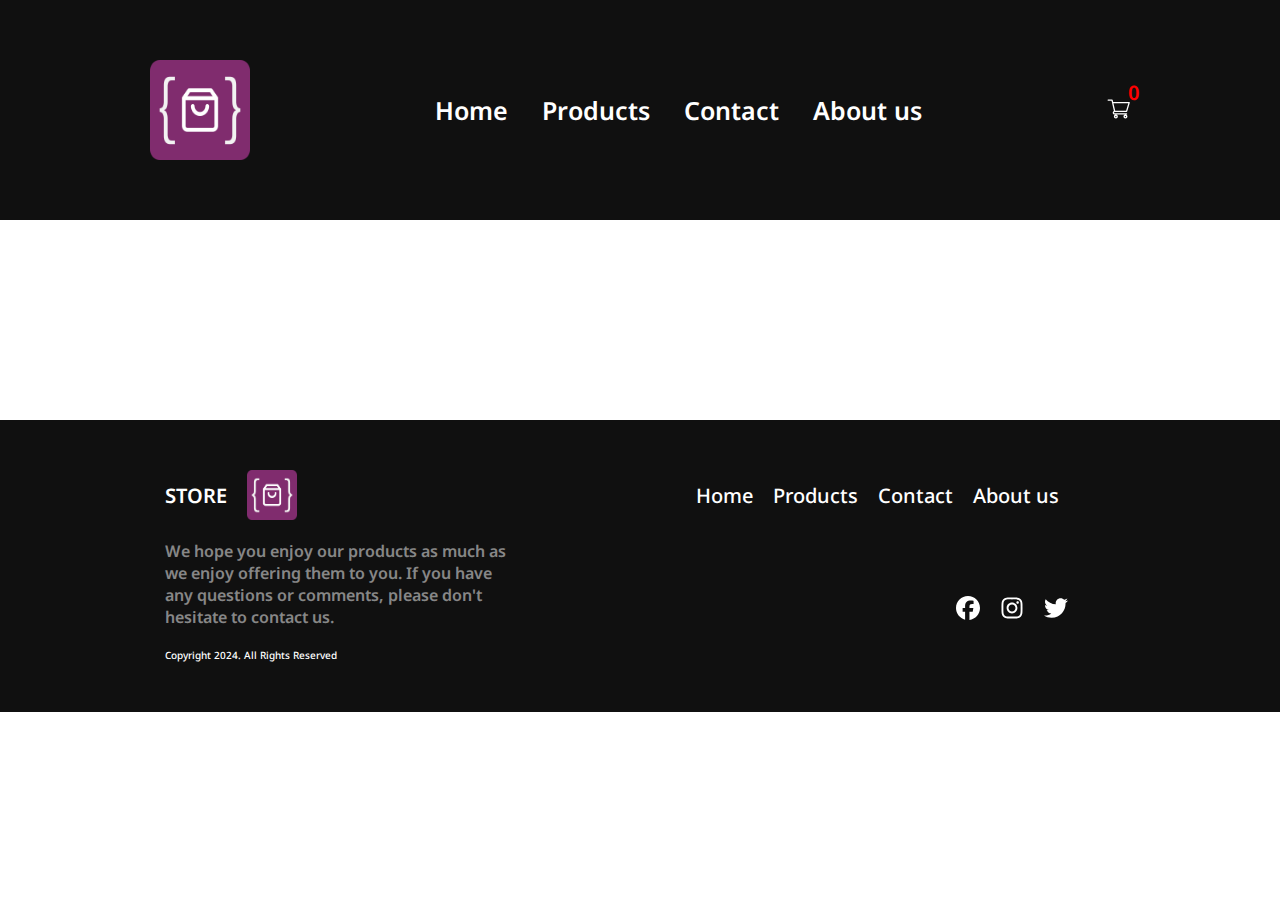
<file: index.html>
<!DOCTYPE html>
<html lang="en">
<head>
    <meta charset="UTF-8">
    <meta name="viewport" content="width=device-width, initial-scale=1.0">
    <link rel="shortcut icon" href="./images/logo.png" type="image/x-icon">
    <link rel="preconnect" href="https://fonts.googleapis.com">
<link rel="preconnect" href="https://fonts.gstatic.com" crossorigin>
<link href="https://fonts.googleapis.com/css2?family=Noto+Sans+Georgian:wght@100..900&display=swap" rel="stylesheet">
    <link rel="stylesheet" href="./styles/css/global.css">
    <script type="module" src="./js/script.js" defer></script>

    <title>STORE</title>
</head>
<body>

    <header>
        <img id="menu" src="./images/burger-menu-svgrepo-com.svg" alt="menu icon">
        <img class="logo" src="./images/logo.png" alt="logo icon">
        <nav >
            <ul>
                <li><a href="./index.html">Home</a></li>
                <li><a href="#">Products</a></li>
                <li><a href="#">Contact</a></li>
                <li><a href="#">About us</a></li>
            </ul>
        </nav>
        <div id="cart-container">
                <img id="cart" src="./images/cart.svg" alt="cart icon">
            <h3 id="cardcount">0</h3>
        </div>
        <div class="cart-popup inactive" >
            <div class="popup-header">
                <h4 class="popup-count">cart</h4>
                <button>Remove all</button>
            </div>
            <div id="cart-item">
                <!-- აქ ემატება ქარდები კარტში -->
            </div>
            <div class="checkout-container">
                <div class="total-container">
                    <span>Total</span>
                    <span>0</span>
                </div>
                <a href="./checkout.html">
                    <button>CheckOut</button>
                </a>
            </div>
        </div>
    </header>
    <main>
        <section class="card-section">
          
        </section>
    </main>

    <footer>
        <div class="logo-container">
            <h1>STORE</h1>
            <img src="./images/logo.png" alt="logo icon">
        </div>
        <ul>
            <li><a href="./index.html">Home</a></li>
            <li><a href="#">Products</a></li>
            <li><a href="#">Contact</a></li>
            <li><a href="#">About us</a></li>
        </ul>
        <p>We hope you enjoy our products as much as we enjoy offering them to you. If you have any questions or comments, please don't hesitate to contact us.</p>
        
        <div class="socmedia-wrapper">
            <span>Copyright 2024. All Rights Reserved</span>

            <div class="socmedia">
               <img src="./images/facebook.svg" alt="facebook icon">
               <img src="./images/instagram.svg" alt="instagram icon">
               <img src="./images/twitter.svg" alt="twitter icon">
            </div>
        </div>


    </footer>

</body>
</html>
</file>
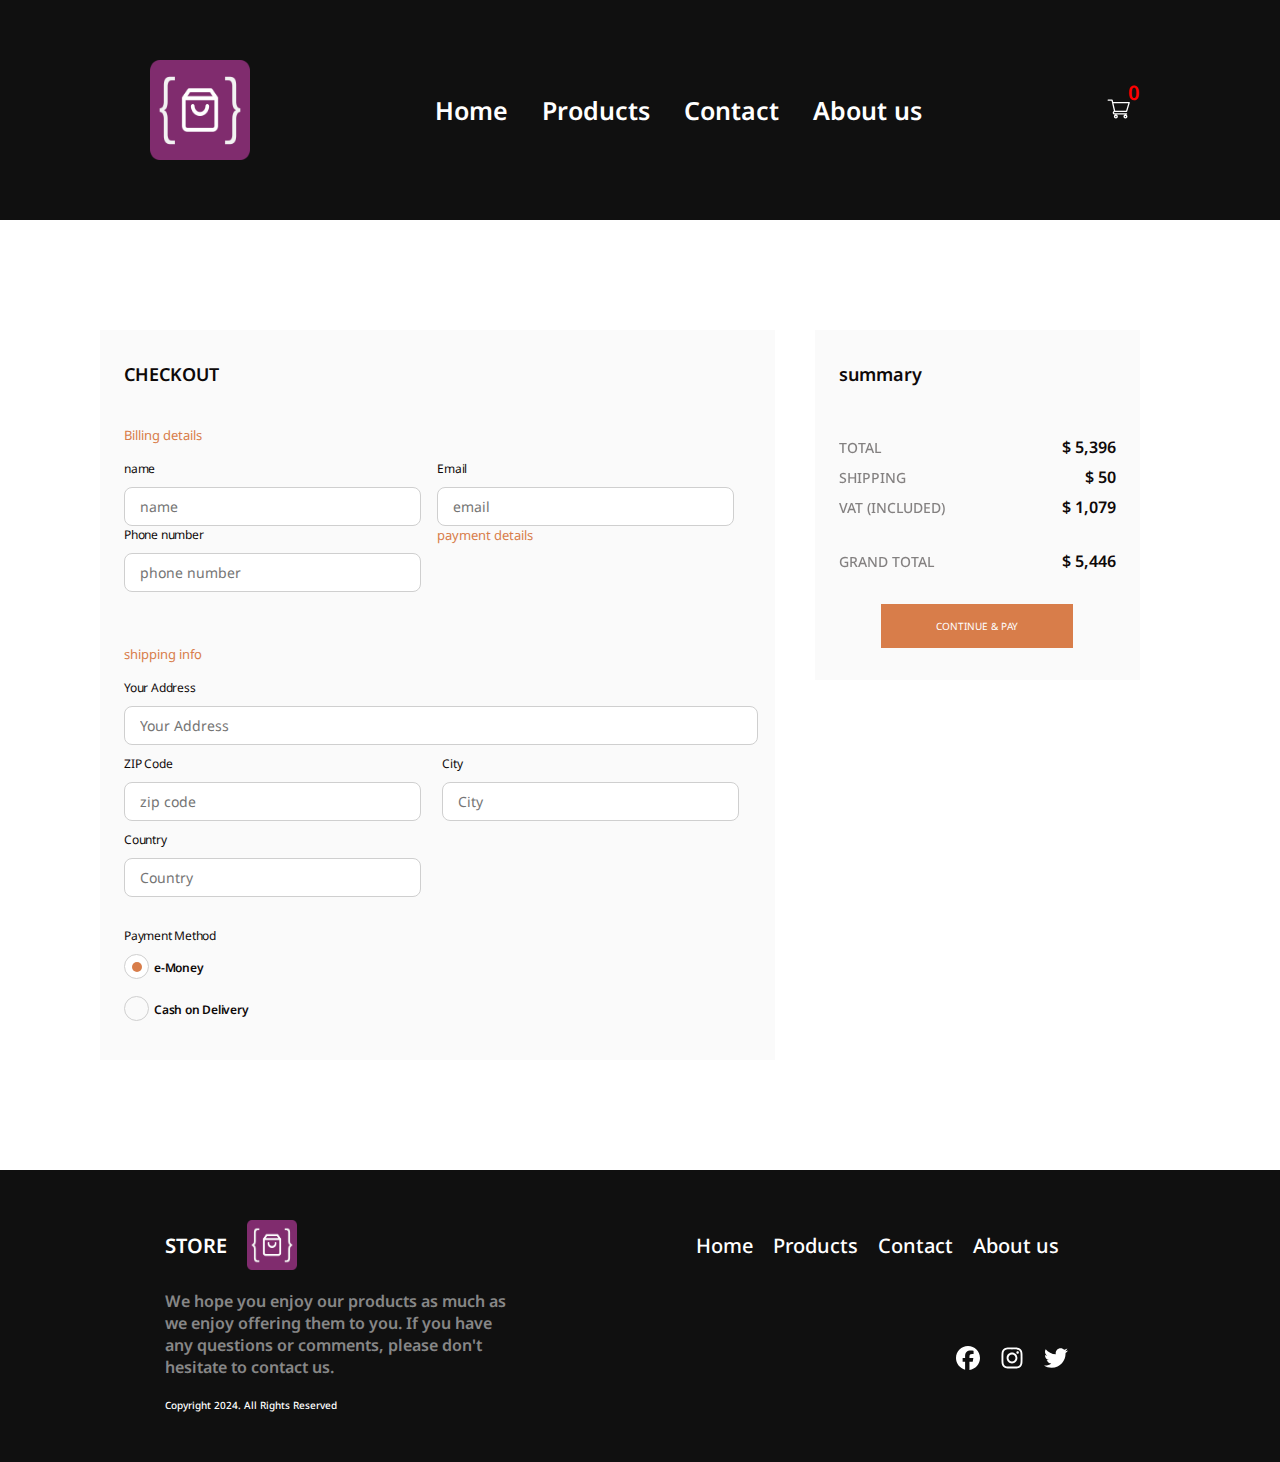
<file: checkout.html>
<!DOCTYPE html>
<html lang="en">
<head>
    <meta charset="UTF-8">
    <meta name="viewport" content="width=device-width, initial-scale=1.0">
    <link rel="shortcut icon" href="./images/logo.png" type="image/x-icon">
    <link rel="preconnect" href="https://fonts.googleapis.com">
<link rel="preconnect" href="https://fonts.gstatic.com" crossorigin>
<link href="https://fonts.googleapis.com/css2?family=Noto+Sans+Georgian:wght@100..900&display=swap" rel="stylesheet">
    <title>STORE</title>
    <link rel="stylesheet" href="./styles/css/global.css">
    <script type="module" src="./js/checkout.js" defer></script>
</head>
<body>
    <header>
        <img id="menu" src="./images/burger-menu-svgrepo-com.svg" alt="menu icon">
        <img class="logo" src="./images/logo.png" alt="logo icon">
        <nav >
            <ul>
                <li><a href="./index.html">Home</a></li>
                <li><a href="#">Products</a></li>
                <li><a href="#">Contact</a></li>
                <li><a href="#">About us</a></li>
            </ul>
        </nav>
        <div id="cart-container">
                <img id="cart" src="./images/cart.svg" alt="cart icon">
            <h3 id="cardcount">0</h3>
        </div>
    </header>
    <div class="checkout-summary">
        <section class="checkout-section">
            <form action="">
                <h2 class="checkout-title">CHECKOUT</h2>
                <span class="billing">Billing details</span>
                <div>
                    <label for="">name</label>
                    <input type="text" placeholder="name">
                </div>
                <div>
                    <label for="">Email</label>
                    <input type="text" placeholder="email">
                </div>
                <div>
                    <label for="">Phone number</label>
                    <input type="text" placeholder="phone number">
                </div>
                <span class="shipping">shipping info</span>
                <div class="address">
                    <div class="address-input">
                        <label for="">Your Address</label>
                        <input type="text" placeholder="Your Address">
                    </div>
                    <div>
                        <label for="">ZIP Code</label>
                        <input type="text" placeholder="zip code">
                    </div>
                    <div class="city">
                        <label for="">City</label>
                        <input type="text" placeholder="City">
                    </div>
                    <div>
                        <label for="">Country</label>
                        <input type="text" placeholder="Country">
                    </div>
                </div>
    
                <span>payment details</span>
                <div >
                    <label for="">Payment Method</label>
                    <div class="checkboxes">
                        <label class="container">e-Money
                            <input type="radio" checked="checked" name="radio">
                            <span class="checkmark"></span>
                          </label>
                          <label class="container">Cash on Delivery
                            <input type="radio" name="radio">
                            <span class="checkmark"></span>
                          </label>
                    </div>
                </div>
            </form>
        </section>
        <section class="summary">
            <h2>summary</h2>
            <div class="cards">

            </div>
            <div class="price-container">
                <div>
                    <span>TOTAL</span>
                    <p>$ 5,396</p>
                </div>
                <div>
                    <span>SHIPPING</span>
                    <p>$ 50</p>
                </div>
                <div>
                    <span>VAT (INCLUDED)</span>
                    <p>$ 1,079</p>
                </div>  
            </div>
            <div class="grand-total">
                <span>GRAND TOTAL</span>
                <p>$ 5,446</p>
            </div>
            <button>CONTINUE & PAY</button>
        </section>

        <div class="">

        </div>
    </div>

    <footer>
        <div class="logo-container">
            <h1>STORE</h1>
            <img src="./images/logo.png" alt="logo icon">
        </div>
        <ul>
            <li><a href="./index.html">Home</a></li>
            <li><a href="#">Products</a></li>
            <li><a href="#">Contact</a></li>
            <li><a href="#">About us</a></li>
        </ul>
        <p>We hope you enjoy our products as much as we enjoy offering them to you. If you have any questions or comments, please don't hesitate to contact us.</p>
        
        <div class="socmedia-wrapper">
            <span>Copyright 2024. All Rights Reserved</span>

            <div class="socmedia">
               <img src="./images/facebook.svg" alt="facebook icon">
               <img src="./images/instagram.svg" alt="instagram icon">
               <img src="./images/twitter.svg" alt="twitter icon">
            </div>
        </div>


    </footer>
</body>
</html>
</file>
<file: styles/css/global.css>
/* http://meyerweb.com/eric/tools/css/reset/ 
   v2.0 | 20110126
   License: none (public domain)
*/
*,
*::before,
*::after {
  margin: 0;
  padding: 0;
  box-sizing: border-box;
}

html,
body,
div,
span,
applet,
object,
iframe,
h1,
h2,
h3,
h4,
h5,
h6,
p,
blockquote,
pre,
a,
abbr,
acronym,
address,
big,
cite,
code,
del,
dfn,
em,
img,
ins,
kbd,
q,
s,
samp,
small,
strike,
strong,
sub,
sup,
tt,
var,
b,
u,
i,
center,
dl,
dt,
dd,
ol,
ul,
li,
fieldset,
form,
label,
legend,
table,
caption,
tbody,
tfoot,
thead,
tr,
th,
td,
article,
aside,
canvas,
details,
embed,
figure,
figcaption,
footer,
header,
hgroup,
menu,
nav,
output,
ruby,
section,
summary,
time,
mark,
audio,
video {
  margin: 0;
  padding: 0;
  border: 0;
  font-size: 100%;
  font: inherit;
  vertical-align: baseline;
  text-decoration: none;
}

/* HTML5 display-role reset for older browsers */
article,
aside,
details,
figcaption,
figure,
footer,
header,
hgroup,
menu,
nav,
section {
  display: block;
}

body {
  line-height: 1;
  font-family: "Work Sans", sans-serif;
  background-color: #f7f7f7;
}

ol,
ul {
  list-style: none;
}

blockquote,
q {
  quotes: none;
}

blockquote:before,
blockquote:after,
q:before,
q:after {
  content: "";
  content: none;
}

table {
  border-collapse: collapse;
  border-spacing: 0;
}

button {
  cursor: pointer;
}

html {
  font-size: 10px;
  font-family: "Noto Sans Georgian", sans-serif;
}

body {
  overflow-x: hidden;
  background-color: #FFFFFF;
  display: flex;
  justify-content: normal;
  align-items: center;
  flex-direction: column;
}

@media only screen and (min-width: 375px) {
  header {
    width: 100%;
    background-color: #101010;
    display: flex;
    justify-content: space-between;
    align-items: center;
    flex-direction: row;
    padding: 3rem 2.4rem;
    position: relative;
  }
  header .logo {
    width: 50px;
    height: 50px;
  }
  header #menu {
    width: 40px;
    height: 40px;
    filter: brightness(0) saturate(100%) invert(99%) sepia(1%) saturate(6%) hue-rotate(334deg) brightness(101%) contrast(103%);
  }
  header nav {
    display: none;
  }
  header #cart {
    width: 23px;
    height: 20px;
  }
  header .navActive {
    width: 32.7rem;
    display: block;
    position: absolute;
    top: 110%;
    left: 50%;
    transform: translate(-50%, 0);
    background-color: #9d6d95;
    padding: 8rem 0;
    border-radius: 1.5rem;
  }
  header .navActive ul {
    display: flex;
    justify-content: center;
    align-items: center;
    flex-direction: column;
    gap: 40px;
  }
  header .navActive ul a {
    color: #fff;
    font-family: "Noto Sans Georgian", sans-serif;
    font-size: 1.8rem;
    font-weight: 600;
    line-height: normal;
    white-space: nowrap;
    cursor: pointer;
  }
  header #cart-container {
    gap: 1rem;
    position: relative;
    cursor: pointer;
  }
  header #cart-container h3 {
    color: #FF0000;
    font-family: "Noto Sans Georgian", sans-serif;
    font-size: 2rem;
    font-weight: 600;
    line-height: normal;
    position: absolute;
    top: -2rem;
    right: -1rem;
  }
  header .cart-popup {
    width: 32.7rem;
    display: block;
    position: absolute;
    top: 110%;
    left: 50%;
    transform: translate(-50%, 0);
    background-color: #fff;
    border-radius: 1.5rem;
    padding: 1.5rem 1rem;
    border: 2px solid black;
  }
  header .cart-popup .popup-header {
    display: flex;
    justify-content: space-between;
    align-items: center;
    margin-bottom: 2rem;
  }
  header .cart-popup .popup-header h4 {
    color: #0e0909;
    font-family: "Noto Sans Georgian", sans-serif;
    font-size: 1.8rem;
    font-weight: 500;
    line-height: normal;
  }
  header .cart-popup .popup-header button {
    background-color: transparent;
    border: none;
    color: #000;
    font-family: "Noto Sans Georgian", sans-serif;
    font-size: 1.8rem;
    font-weight: 500;
    line-height: normal;
  }
  header .cart-popup #cart-item {
    width: 100%;
    display: flex;
    justify-content: space-between;
    align-items: center;
    flex-direction: column;
    gap: 1rem;
  }
  header .cart-popup #cart-item .card {
    width: 100%;
    display: flex;
    justify-content: space-between;
    align-items: center;
  }
  header .cart-popup #cart-item .card-info {
    display: flex;
    justify-content: space-between;
    align-items: center;
    gap: 2rem;
  }
  header .cart-popup #cart-item .card-info img {
    width: 70px;
    height: 80px;
  }
  header .cart-popup #cart-item .card-info .item-info {
    display: flex;
    justify-content: normal;
    align-items: start;
    flex-direction: column;
    gap: 1rem;
  }
  header .cart-popup #cart-item .card-info .item-info h5 {
    width: 7rem;
    color: #0e0909;
    font-family: "Noto Sans Georgian", sans-serif;
    font-size: 1rem;
    font-weight: 400;
    line-height: normal;
    text-align: left;
  }
  header .cart-popup #cart-item .card-info .item-info span {
    color: #0e0909;
    font-family: "Noto Sans Georgian", sans-serif;
    font-size: 1rem;
    font-weight: 400;
    line-height: normal;
  }
  header .cart-popup #cart-item .quantity {
    display: flex;
    justify-content: space-between;
    align-items: center;
    gap: 1rem;
  }
  header .cart-popup #cart-item .quantity span {
    color: #0e0909;
    font-family: "Noto Sans Georgian", sans-serif;
    font-size: 1rem;
    font-weight: 400;
    line-height: normal;
  }
  header .cart-popup #cart-item .quantity button {
    color: #000;
    font-family: "Noto Sans Georgian", sans-serif;
    font-size: 1rem;
    font-weight: 400;
    line-height: normal;
    background-color: #9644e3;
    border: none;
    padding: 0.7rem 1rem;
    border-radius: 0.8rem;
  }
  header .cart-popup .checkout-container {
    display: flex;
    justify-content: normal;
    align-items: center;
    flex-direction: column;
    gap: 2.4rem;
    margin-top: 3rem;
  }
  header .cart-popup .checkout-container .total-container {
    width: 100%;
    display: flex;
    justify-content: space-between;
    align-items: center;
  }
  header .cart-popup .checkout-container .total-container span {
    color: #0e0909;
    font-family: "Noto Sans Georgian", sans-serif;
    font-size: 1.8rem;
    font-weight: 600;
    line-height: normal;
  }
  header .cart-popup .checkout-container button {
    color: #0e0909;
    font-family: "Noto Sans Georgian", sans-serif;
    font-size: 1.8rem;
    font-weight: 500;
    line-height: normal;
    background-color: #d87d4a;
    border: none;
    padding: 1rem 5.2rem;
  }
  header .inactive {
    display: none;
  }
}
@media only screen and (min-width: 375px) and (min-width: 768px) {
  header {
    padding: 5rem 10rem;
  }
  header .logo {
    width: 75px;
    height: 75px;
  }
  header #menu {
    display: none;
  }
  header nav {
    display: block;
  }
  header ul {
    display: flex;
    justify-content: space-between;
    align-items: center;
    flex-direction: row;
    gap: 30px;
  }
  header ul a {
    color: #fff;
    font-family: "Noto Sans Georgian", sans-serif;
    font-size: 2rem;
    font-weight: 500;
    line-height: normal;
    white-space: nowrap;
    cursor: pointer;
  }
}
@media only screen and (min-width: 375px) and (min-width: 1200px) {
  header {
    padding: 6rem 15rem;
  }
  header .logo {
    width: 100px;
    height: 100px;
  }
  header nav {
    display: block;
  }
  header ul {
    display: flex;
    justify-content: space-between;
    align-items: center;
    flex-direction: row;
    gap: 34px;
  }
  header ul a {
    color: #fff;
    font-family: "Noto Sans Georgian", sans-serif;
    font-size: 2.5rem;
    font-weight: 600;
    line-height: normal;
  }
}
@media only screen and (min-width: 375px) {
  main {
    padding: 10rem 0;
  }
  main .card-section {
    display: flex;
    justify-content: center;
    align-items: center;
    flex-direction: column;
    gap: 3rem;
  }
  main .card {
    width: 350px;
    border: 2px solid #341818;
    display: flex;
    justify-content: center;
    align-items: center;
    flex-direction: column;
    gap: 1rem;
    padding: 1rem 1.5rem;
  }
  main .card .img {
    width: 327px;
  }
  main .card .title {
    color: #0e0909;
    font-family: "Noto Sans Georgian", sans-serif;
    font-size: 2.5rem;
    font-weight: 800;
    line-height: normal;
    text-align: center;
  }
  main .card .description {
    color: #0e0909;
    font-family: "Noto Sans Georgian", sans-serif;
    font-size: 2rem;
    font-weight: 500;
    line-height: normal;
  }
  main .card .rating {
    width: 100%;
    padding: 0 2rem;
    display: flex;
    justify-content: start;
    align-items: center;
  }
  main .card .rating img {
    width: 2rem;
    padding: 0 0 0.8rem;
    margin-left: 1rem;
  }
  main .card .price,
  main .card .category,
  main .card .rate,
  main .card .count {
    color: #0e0909;
    font-family: "Noto Sans Georgian", sans-serif;
    font-size: 1.8rem;
    font-weight: 400;
    line-height: normal;
  }
  main .card .category {
    align-self: start;
    padding-left: 2rem;
  }
}
@media only screen and (min-width: 768px) {
  main .card-section {
    display: grid;
    align-items: normal;
    grid-template-columns: 350px 350px;
    gap: 10px;
  }
  main .img {
    width: 300px;
  }
}
@media only screen and (min-width: 375px) {
  footer {
    width: 100%;
    background-color: #101010;
    display: flex;
    justify-content: center;
    align-items: center;
    flex-direction: column;
    padding: 1.5rem 0;
  }
  footer .logo-container {
    display: flex;
    justify-content: center;
    align-items: center;
    flex-direction: column;
    gap: 1rem;
    margin-bottom: 4rem;
  }
  footer .logo-container h1 {
    color: #fff;
    font-family: "Noto Sans Georgian", sans-serif;
    font-size: 2rem;
    font-weight: 600;
    line-height: normal;
  }
  footer .logo-container img {
    width: 50px;
    height: 50px;
  }
  footer ul {
    display: flex;
    justify-content: center;
    align-items: center;
    flex-direction: column;
    gap: 1rem;
  }
  footer ul a {
    color: #fff;
    font-family: "Noto Sans Georgian", sans-serif;
    font-size: 2rem;
    font-weight: 500;
    line-height: normal;
    white-space: nowrap;
    cursor: pointer;
  }
  footer .socmedia-wrapper {
    margin: 3rem 0 0;
    display: flex;
    justify-content: center;
    align-items: center;
    flex-direction: column;
    gap: 2rem;
  }
  footer .socmedia-wrapper span {
    color: #fff;
    font-family: "Noto Sans Georgian", sans-serif;
    font-size: 1rem;
    font-weight: 500;
    line-height: normal;
  }
  footer .socmedia-wrapper .socmedia {
    display: flex;
    justify-content: center;
    align-items: center;
    gap: 2rem;
  }
  footer .socmedia-wrapper .socmedia img {
    width: 40px;
    height: 40px;
    cursor: pointer;
    filter: brightness(0) saturate(100%) invert(100%) sepia(93%) saturate(27%) hue-rotate(154deg) brightness(108%) contrast(107%);
  }
  footer p {
    width: 327px;
    margin: 2rem 0 0;
    color: rgba(255, 255, 255, 0.5);
    font-family: "Noto Sans Georgian", sans-serif;
    font-size: 1rem;
    font-weight: 600;
    line-height: normal;
    text-align: center;
  }
}
@media only screen and (min-width: 768px) {
  footer {
    display: flex;
    justify-content: center;
    align-items: flex-start;
    flex-direction: column;
    padding: 5rem 4rem;
  }
  footer .logo-container {
    display: flex;
    justify-content: center;
    align-items: center;
    flex-direction: row;
    gap: 2rem;
    margin-bottom: 4rem;
  }
  footer ul {
    display: flex;
    justify-content: center;
    align-items: center;
    flex-direction: row;
    gap: 2rem;
  }
  footer ul a {
    color: #fff;
    font-family: "Noto Sans Georgian", sans-serif;
    font-size: 2rem;
    font-weight: 500;
    line-height: normal;
    white-space: nowrap;
    cursor: pointer;
  }
  footer p {
    width: 350px;
    margin: 2rem 0 0;
    color: rgba(255, 255, 255, 0.5);
    font-family: "Noto Sans Georgian", sans-serif;
    font-size: 1rem;
    font-weight: 600;
    line-height: normal;
    text-align: start;
  }
  footer .socmedia-wrapper {
    width: 100%;
    margin: 4rem 0 0;
    display: flex;
    justify-content: space-between;
    align-items: center;
    flex-direction: row;
    gap: 0;
  }
  footer .socmedia-wrapper .socmedia {
    display: flex;
    justify-content: center;
    align-items: center;
    gap: 2rem;
  }
}
@media only screen and (min-width: 1200px) {
  footer {
    display: grid;
    grid-template-columns: 1fr 1fr;
    align-items: flex-start;
    padding: 5rem 16.5rem;
    row-gap: 2rem;
  }
  footer .logo-container {
    margin: 0;
    justify-self: flex-start;
  }
  footer ul {
    grid-column: 2/2;
    align-self: center;
  }
  footer ul a {
    color: #fff;
    font-family: "Noto Sans Georgian", sans-serif;
    font-size: 2rem;
    font-weight: 500;
    line-height: normal;
  }
  footer p {
    margin: 0;
    color: rgba(255, 255, 255, 0.5);
    font-family: "Noto Sans Georgian", sans-serif;
    font-size: 1.6rem;
    font-weight: 600;
    line-height: normal;
    text-align: start;
  }
  footer .socmedia-wrapper {
    grid-area: 3/1/3/3;
    margin: 0;
  }
  footer .socmedia-wrapper .socmedia {
    margin-top: -10%;
    margin-right: 5%;
  }
  footer .socmedia-wrapper .socmedia img {
    width: 2.4rem;
    height: 2.4rem;
  }
}
@media only screen and (min-width: 375px) {
  .checkout-summary {
    width: 32.7rem;
    margin: 3rem 0;
    padding: 3rem 2.4rem;
    background-color: #FFFFFF;
    display: flex;
    justify-content: center;
    align-items: flex-start;
    flex-direction: column;
  }
  .checkout-summary .summary {
    width: 100%;
    display: flex;
    justify-content: center;
    align-items: flex-start;
    flex-direction: column;
    padding: 3.2rem 2.4rem;
    background-color: #fafafa;
    margin-top: 3rem;
  }
  .checkout-summary .summary h2 {
    color: #0e0909;
    font-family: "Noto Sans Georgian", sans-serif;
    font-size: 1.8rem;
    font-weight: 600;
    line-height: normal;
    margin-bottom: 2rem;
  }
  .checkout-summary .summary .cards {
    width: 100%;
    display: flex;
    justify-content: space-between;
    align-items: center;
    flex-direction: column;
    gap: 1.5rem;
    margin-bottom: 3rem;
  }
  .checkout-summary .summary .cards .card {
    width: 100%;
    display: flex;
    justify-content: space-between;
    align-items: center;
  }
  .checkout-summary .summary .cards .card-info {
    display: flex;
    justify-content: space-between;
    align-items: center;
    gap: 1rem;
  }
  .checkout-summary .summary .cards .card-info img {
    width: 50px;
    height: 54px;
  }
  .checkout-summary .summary .cards .card-info .item-info {
    display: flex;
    justify-content: normal;
    align-items: start;
    flex-direction: column;
    gap: 1rem;
  }
  .checkout-summary .summary .cards .card-info .item-info h5 {
    width: 7rem;
    color: #0e0909;
    font-family: "Noto Sans Georgian", sans-serif;
    font-size: 1rem;
    font-weight: 400;
    line-height: normal;
    text-align: left;
  }
  .checkout-summary .summary .cards .card-info .item-info span {
    color: #0e0909;
    font-family: "Noto Sans Georgian", sans-serif;
    font-size: 1rem;
    font-weight: 400;
    line-height: normal;
  }
  .checkout-summary .summary .cards .quantity {
    display: flex;
    justify-content: space-between;
    align-items: center;
    gap: 1rem;
  }
  .checkout-summary .summary .cards .quantity span {
    color: #0e0909;
    font-family: "Noto Sans Georgian", sans-serif;
    font-size: 1rem;
    font-weight: 400;
    line-height: normal;
  }
  .checkout-summary .summary .cards .quantity button {
    color: #000;
    font-family: "Noto Sans Georgian", sans-serif;
    font-size: 1rem;
    font-weight: 400;
    line-height: normal;
    background-color: #9644e3;
    border: none;
    padding: 0.7rem 1rem;
    border-radius: 0.8rem;
  }
  .checkout-summary .summary .price-container {
    width: 100%;
    display: flex;
    justify-content: normal;
    align-items: center;
    flex-direction: column;
    gap: 0.8rem;
    margin-bottom: 3.2rem;
  }
  .checkout-summary .summary .price-container div {
    width: 100%;
    display: flex;
    justify-content: space-between;
    align-items: center;
  }
  .checkout-summary .summary .price-container div span {
    color: #0e0909;
    font-family: "Noto Sans Georgian", sans-serif;
    font-size: 1.4rem;
    font-weight: 500;
    line-height: normal;
    opacity: 0.5;
  }
  .checkout-summary .summary .price-container div p {
    color: #0e0909;
    font-family: "Noto Sans Georgian", sans-serif;
    font-size: 1.6rem;
    font-weight: 600;
    line-height: normal;
  }
  .checkout-summary .summary .grand-total {
    width: 100%;
    display: flex;
    justify-content: space-between;
    align-items: center;
    margin-bottom: 3.2rem;
  }
  .checkout-summary .summary .grand-total span {
    color: #0e0909;
    font-family: "Noto Sans Georgian", sans-serif;
    font-size: 1.4rem;
    font-weight: 500;
    line-height: normal;
    opacity: 0.5;
  }
  .checkout-summary .summary .grand-total p {
    color: #0e0909;
    font-family: "Noto Sans Georgian", sans-serif;
    font-size: 1.6rem;
    font-weight: 600;
    line-height: normal;
  }
  .checkout-summary .summary button {
    padding: 1.5rem 5.5rem;
    background-color: #d87d4a;
    border: none;
    color: #fff;
    font-family: "Noto Sans Georgian", sans-serif;
    font-size: 1rem;
    font-weight: 400;
    line-height: normal;
    align-self: center;
    cursor: pointer;
  }
  .checkout-summary .checkout-section {
    width: 27.9rem;
    background-color: #fafafa;
    padding: 3.2rem 2.4rem;
  }
  .checkout-summary .checkout-section form {
    display: flex;
    justify-content: normal;
    align-items: flex-start;
    flex-direction: column;
    gap: 2.4rem;
  }
  .checkout-summary .checkout-section form h2 {
    color: #0e0909;
    font-family: "Noto Sans Georgian", sans-serif;
    font-size: 1.8rem;
    font-weight: 600;
    line-height: normal;
  }
  .checkout-summary .checkout-section form span {
    color: #d87d4a;
    font-family: "Noto Sans Georgian", sans-serif;
    font-size: 1.3rem;
    font-weight: 400;
    line-height: normal;
  }
  .checkout-summary .checkout-section form div {
    display: flex;
    justify-content: normal;
    align-items: flex-start;
    flex-direction: column;
    gap: 1rem;
  }
  .checkout-summary .checkout-section form div label {
    color: #0e0909;
    font-family: "Noto Sans Georgian", sans-serif;
    font-size: 1.2rem;
    font-weight: 400;
    line-height: normal;
    letter-spacing: -0.21px;
  }
  .checkout-summary .checkout-section form div input[type=text] {
    width: 22rem;
    color: #0e0909;
    font-family: "Noto Sans Georgian", sans-serif;
    font-size: 1.4rem;
    font-weight: 400;
    line-height: normal;
    padding: 0.9rem 1.5rem;
    border-radius: 8px;
    border: solid 1px #cfcfcf;
  }
  .checkout-summary .checkout-section form .checkboxes label {
    display: block;
    position: relative;
    padding: 0.5rem 0 0 3rem;
    margin-bottom: 1rem;
    cursor: pointer;
    color: #0e0909;
    font-family: "Noto Sans Georgian", sans-serif;
    font-size: 1.2rem;
    font-weight: 600;
    line-height: normal;
    letter-spacing: -0.21px;
    -webkit-user-select: none;
    -moz-user-select: none;
    user-select: none;
  }
  .checkout-summary .checkout-section form .checkboxes label input {
    position: absolute;
    opacity: 0;
    cursor: pointer;
  }
  .checkout-summary .checkout-section form .checkboxes label .checkmark {
    position: absolute;
    top: 0;
    left: 0;
    height: 25px;
    width: 25px;
    border: solid 1px #cfcfcf;
    border-radius: 50%;
  }
  .checkout-summary .checkout-section form .checkboxes label input:checked ~ .checkmark {
    background-color: #ffffff;
  }
  .checkout-summary .checkout-section form .checkboxes label .checkmark:after {
    content: "";
    position: absolute;
    display: none;
  }
  .checkout-summary .checkout-section form .checkboxes label input:checked ~ .checkmark:after {
    display: block;
  }
  .checkout-summary .checkout-section form .checkboxes label .checkmark:after {
    top: 7px;
    left: 7px;
    width: 10px;
    height: 10px;
    border-radius: 50%;
    background: #d87d4a;
  }
}
@media only screen and (min-width: 768px) {
  .checkout-summary {
    width: 68.9rem;
    padding: 9rem 4rem;
  }
  .checkout-summary .checkout-section {
    width: 100%;
    padding: 3.2rem 2.4rem;
  }
  .checkout-summary .checkout-section form {
    display: grid;
    grid-template-columns: 1fr 1fr;
    gap: 0;
  }
  .checkout-summary .checkout-section form .checkout-title {
    grid-area: 1/1/1/3;
    margin-bottom: 4rem;
  }
  .checkout-summary .checkout-section form .billing {
    grid-area: 2/1/2/3;
    margin-bottom: 1.6rem;
  }
  .checkout-summary .checkout-section form .shipping {
    grid-area: 5/1/5/3;
    margin: 5.3rem 0 1.6rem;
  }
  .checkout-summary .checkout-section form .address {
    grid-area: 6/1/7/3;
    display: grid;
    grid-template-columns: 1fr 1fr;
    margin-bottom: 3rem;
  }
  .checkout-summary .checkout-section form .address-input {
    grid-area: 1/1/1/3;
  }
  .checkout-summary .checkout-section form .address-input input[type=text] {
    width: 55rem;
  }
  .checkout-summary .checkout-section form div input[type=text] {
    width: 26.5rem;
  }
}
@media only screen and (min-width: 1200px) {
  .checkout-summary {
    width: 100%;
    margin: 3rem 0;
    padding: 8rem 10rem;
    flex-direction: row;
    gap: 4rem;
  }
  .checkout-summary .summary {
    margin: 0;
    width: 350px;
  }
  .checkout-summary .checkout-section {
    width: 73rem;
  }
  .checkout-summary .checkout-section form .address-input input[type=text] {
    width: 63.4rem;
  }
  .checkout-summary .checkout-section form div input[type=text] {
    width: 29.7rem;
  }
}/*# sourceMappingURL=global.css.map */
</file>
